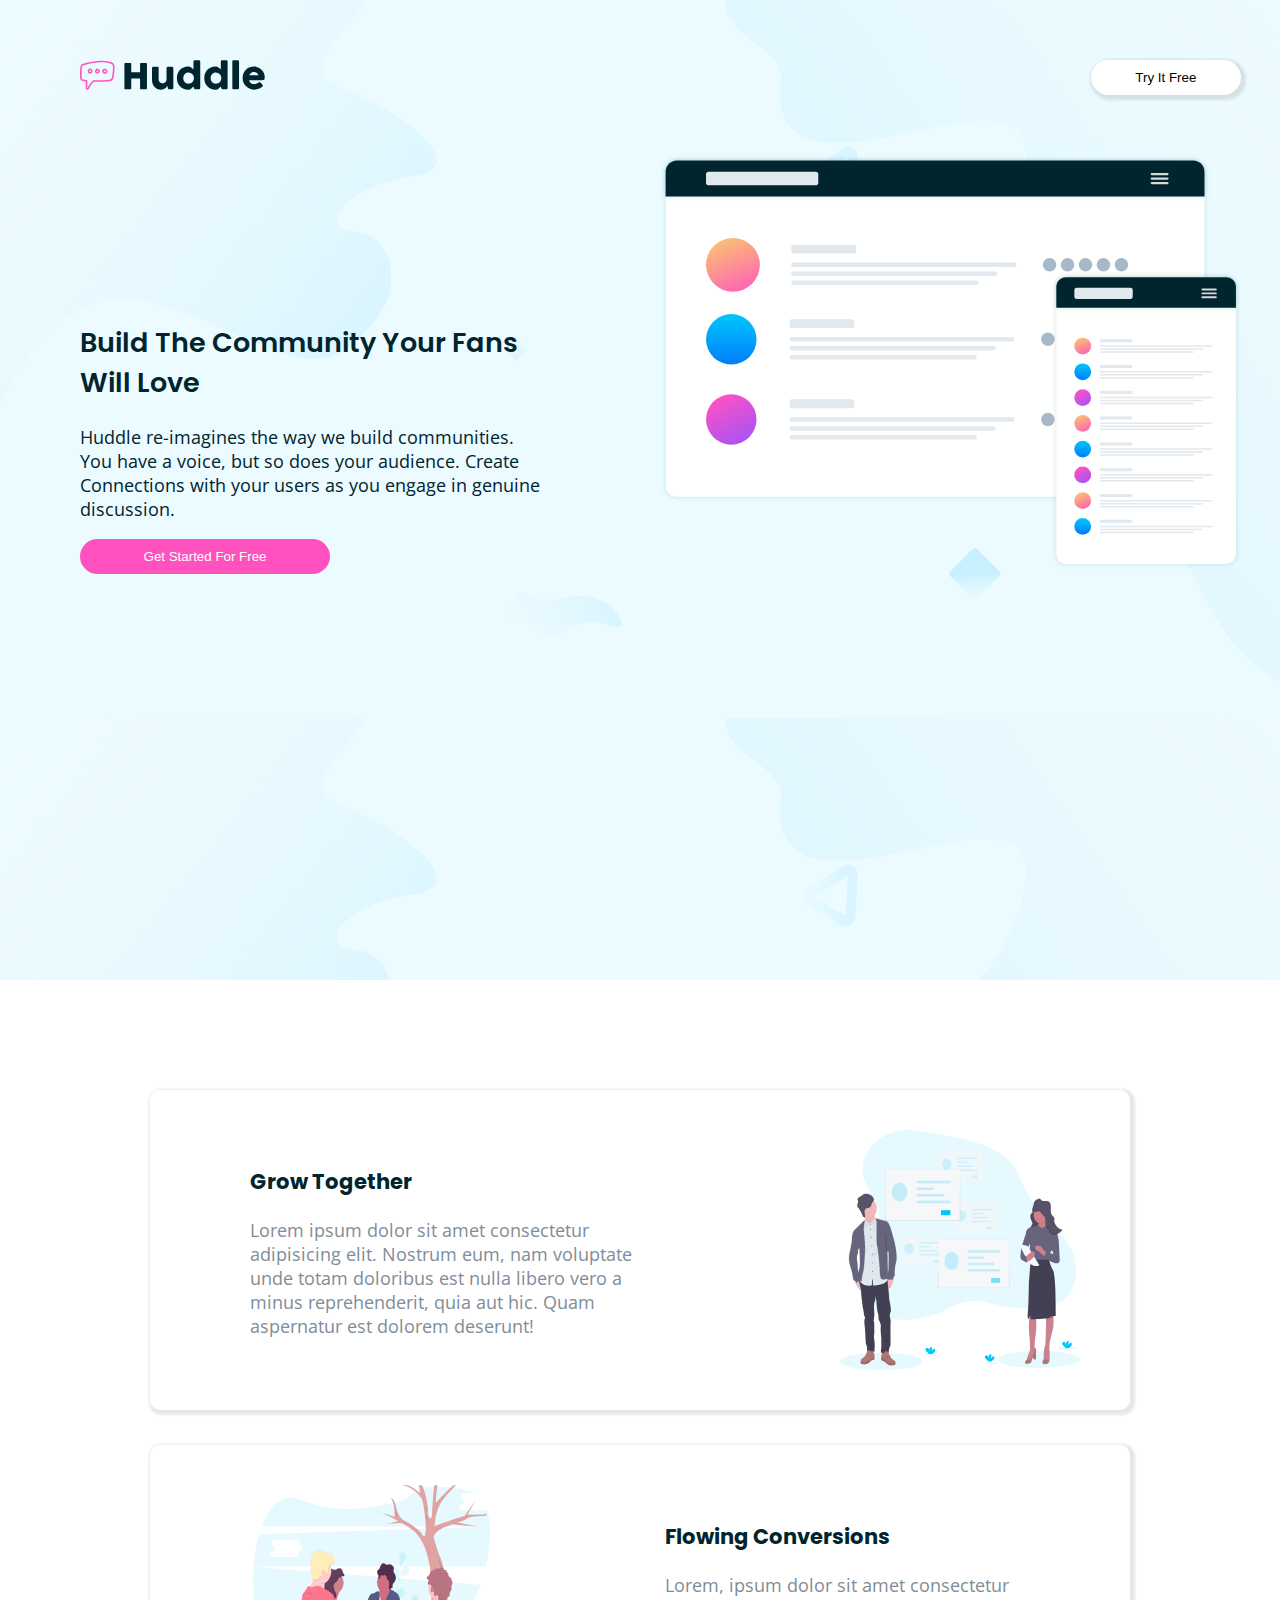
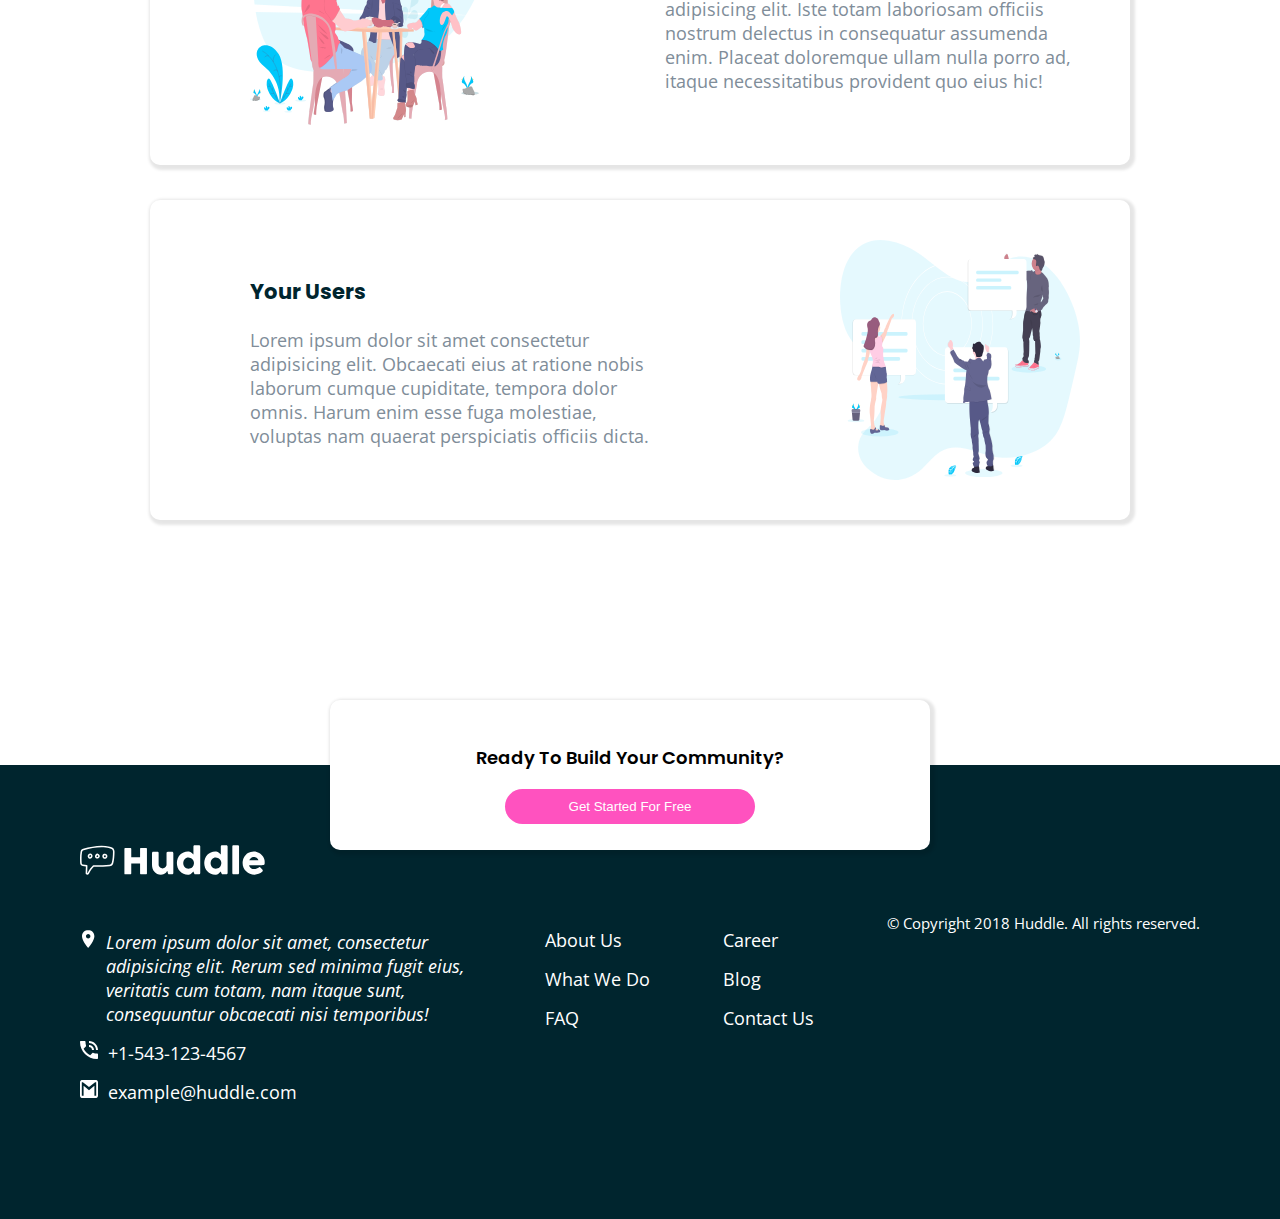
<file: index.html>
<!DOCTYPE html>
<html lang="en">
    <head>
        <meta charset="utf-8">
        <title></title>
        <link rel="stylesheet" type="text/css" href="zuri.css">
    </head>
    <body>
            <div id="hero-container">
                <div id="nav-bar">
                    <nav id="nav">
                        <div><img src="images/logo.svg" height="30px"/></div>
                        <button id="try-it">Try It Free</button>
                    </nav>
                </div>
               <div>
                    <div id="intro-container">
                        <div id="intro-div">
                            <h2 id="intro-title" class="big-text">Build The Community Your Fans Will Love</h2>
                            <p id="intro-paragraph">Huddle re-imagines the way we build communities. You have a voice, but so does your audience. Create Connections with your users as you engage in genuine discussion.</p>
                            <button class="main-cta-button">Get Started For Free</button>
                        </div>
                        <div id="intro-svg">
                            <img src="images/illustration-mockups.svg">
                        </div>
                    </div>
               </div>
            </div>
            <div id="info-cards">
                <div class="card">
                    <div class="card-text">
                        <h3 class="card-text-heading">Grow Together</h3>
                        <p>Lorem ipsum dolor sit amet consectetur adipisicing elit. Nostrum eum, nam voluptate unde totam doloribus est nulla libero vero a minus reprehenderit, quia aut hic. Quam aspernatur est dolorem deserunt!</p>
                    </div>
                    <div class="card-svg">
                        <img src="images/illustration-grow-together.svg" alt="">
                    </div>
                </div>
    
                <div class="card">
                    <div class="card-text">
                        <h3 class="card-text-heading">Flowing Conversions</h3>
                        <p>Lorem, ipsum dolor sit amet consectetur adipisicing elit. Iste totam laboriosam officiis nostrum delectus in consequatur assumenda enim. Placeat doloremque ullam nulla porro ad, itaque necessitatibus provident quo eius hic!</p>
                    </div>
                    <div class="card-svg">
                        <img src="images/illustration-flowing-conversation.svg" alt="">
                    </div>
                </div>
    
                <div class="card">
                    <div class="card-text">
                        <h3 class="card-text-heading">Your Users</h3>
                        <p>Lorem ipsum dolor sit amet consectetur adipisicing elit. Obcaecati eius at ratione nobis laborum cumque cupiditate, tempora dolor omnis. Harum enim esse fuga molestiae, voluptas nam quaerat perspiciatis officiis dicta.</p>                    </div>
                    <div class="card-svg">
                        <img src="images/illustration-your-users.svg" alt="">
                    </div>
                </div>
                
            </div>
            <div id="floating-div">
                <div>
                    <p class="big-text">Ready To Build Your Community?</p>
                    <button class="main-cta-button">Get Started For Free</button>
                </div>
            </div>
            <footer>
                <div>
                    <div style="margin-bottom: 30px;">
                        <img src="images/logo white copy.svg" height="30px"/>
                    </div>
                    <div id="footer-main">
                        <div style="width: 35%; padding: 20px 0; ">
                            <div class="footer-contact-icon">
                                <img  src="images/icon-location.svg" style="padding: 0 1.5px; width: 18px; height: 18px;"/><address>Lorem ipsum dolor sit amet, consectetur adipisicing elit. Rerum sed minima fugit eius, veritatis cum totam, nam itaque sunt, consequuntur obcaecati nisi temporibus!</address>
                            </div>
                            <div class="footer-contact-icon"> 
                                <img class="" src="images/icon-phone.svg"/><a href="tel:+15431234567">+1-543-123-4567</a> <br>
                            </div>
                            <div class="footer-contact-icon">
                                <img class="" src="images/icon-email.svg"/><a href="mailto:example@huddle.com">example@huddle.com</a>
                            </div>
                            
                        </div>
                        <!-- <div id="footer-links"> -->
                            <div>
                                <ol>
                                    <li><a>About Us</a></li>
                                    <li><a>What We Do</a></li>
                                    <li><a>FAQ</a></li>
                                </ol>
                            </div>
                            <div>
                                <ol>
                                    <li><a>Career</a></li>
                                    <li><a>Blog</a></li>
                                    <li><a>Contact Us</a></li>
                                </ol>
                            </div>
                            <div>
                                <i></i>
                                <i></i>
                                <i></i>
                                <small>&copy Copyright 2018 Huddle. All rights reserved.</small>
                            </div>
                        <!-- </div> -->
                    </div>
                </div>
            </footer>
        </div>
    </body>
</html>
</file>
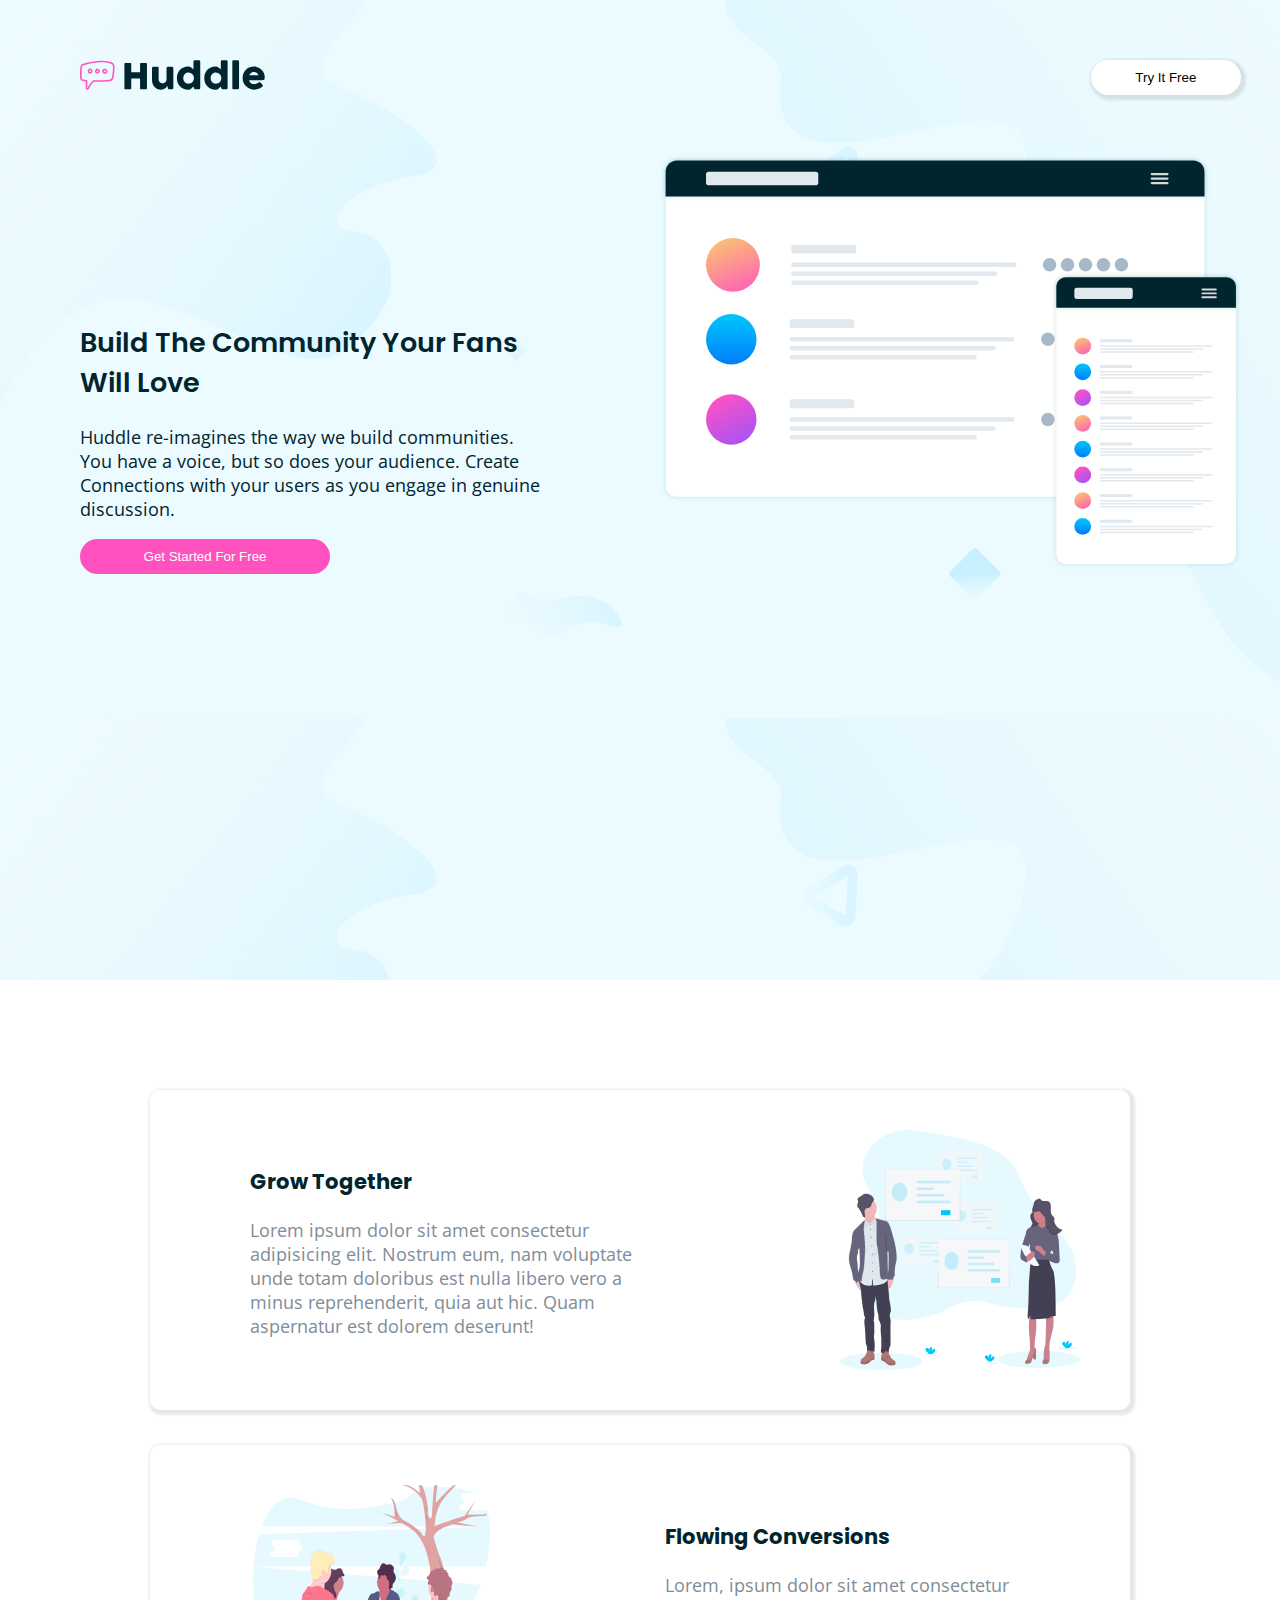
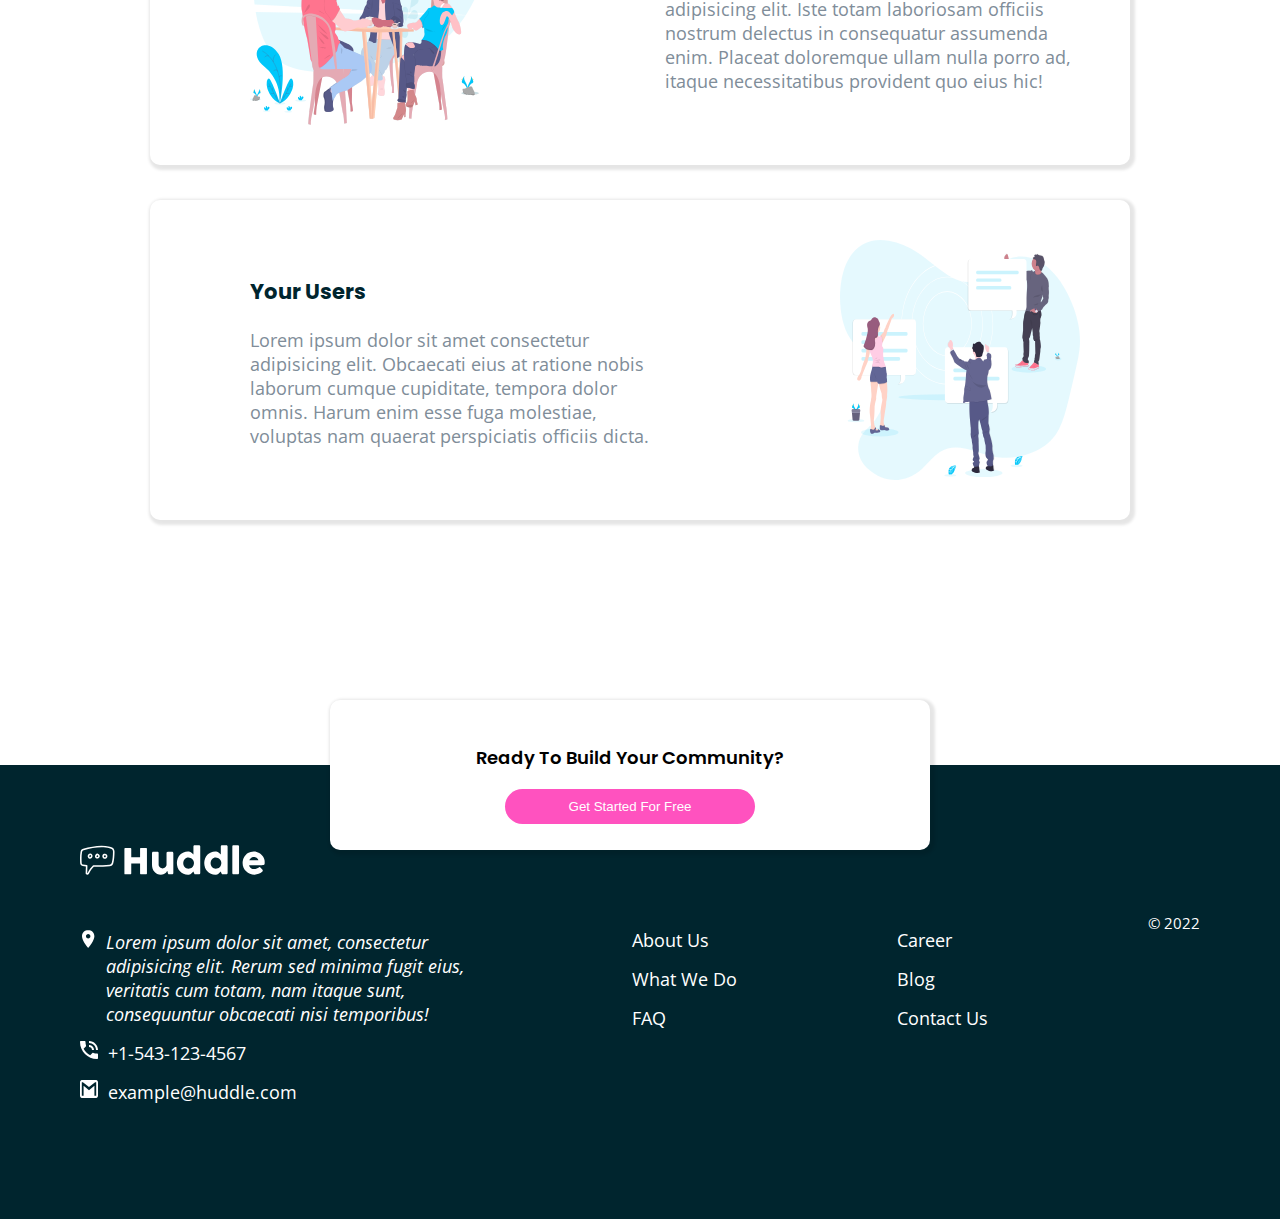
<file: zuri.html>
<!DOCTYPE html>
<html lang="en">
    <head>
        <meta charset="utf-8">
        <title></title>
        <link rel="stylesheet" type="text/css" href="zuri.css">
    </head>
    <body>
            <div id="hero-container">
                <div id="nav-bar">
                    <nav id="nav">
                        <div><img src="images/logo.svg" height="30px"/></div>
                        <button id="try-it">Try It Free</button>
                    </nav>
                </div>
               <div>
                    <div id="intro-container">
                        <div id="intro-div">
                            <h2 id="intro-title" class="big-text">Build The Community Your Fans Will Love</h2>
                            <p id="intro-paragraph">Huddle re-imagines the way we build communities. You have a voice, but so does your audience. Create Connections with your users as you engage in genuine discussion.</p>
                            <button class="main-cta-button">Get Started For Free</button>
                        </div>
                        <div id="intro-svg">
                            <img src="images/illustration-mockups.svg">
                        </div>
                    </div>
               </div>
            </div>
            <div id="info-cards">
                <div class="card">
                    <div class="card-text">
                        <h3 class="card-text-heading">Grow Together</h3>
                        <p>Lorem ipsum dolor sit amet consectetur adipisicing elit. Nostrum eum, nam voluptate unde totam doloribus est nulla libero vero a minus reprehenderit, quia aut hic. Quam aspernatur est dolorem deserunt!</p>
                    </div>
                    <div class="card-svg">
                        <img src="images/illustration-grow-together.svg" alt="">
                    </div>
                </div>
    
                <div class="card">
                    <div class="card-text">
                        <h3 class="card-text-heading">Flowing Conversions</h3>
                        <p>Lorem, ipsum dolor sit amet consectetur adipisicing elit. Iste totam laboriosam officiis nostrum delectus in consequatur assumenda enim. Placeat doloremque ullam nulla porro ad, itaque necessitatibus provident quo eius hic!</p>
                    </div>
                    <div class="card-svg">
                        <img src="images/illustration-flowing-conversation.svg" alt="">
                    </div>
                </div>
    
                <div class="card">
                    <div class="card-text">
                        <h3 class="card-text-heading">Your Users</h3>
                        <p>Lorem ipsum dolor sit amet consectetur adipisicing elit. Obcaecati eius at ratione nobis laborum cumque cupiditate, tempora dolor omnis. Harum enim esse fuga molestiae, voluptas nam quaerat perspiciatis officiis dicta.</p>                    </div>
                    <div class="card-svg">
                        <img src="images/illustration-your-users.svg" alt="">
                    </div>
                </div>
                
            </div>
            <div id="floating-div">
                <div>
                    <p class="big-text">Ready To Build Your Community?</p>
                    <button class="main-cta-button">Get Started For Free</button>
                </div>
            </div>
            <footer>
                <div>
                    <div style="margin-bottom: 30px;">
                        <img src="images/logo white copy.svg" height="30px"/>
                    </div>
                    <div id="footer-main">
                        <div style="width: 35%; padding: 20px 0; ">
                            <div class="footer-contact-icon">
                                <img  src="images/icon-location.svg" style="padding: 0 1.5px; width: 18px; height: 18px;"/><address>Lorem ipsum dolor sit amet, consectetur adipisicing elit. Rerum sed minima fugit eius, veritatis cum totam, nam itaque sunt, consequuntur obcaecati nisi temporibus!</address>
                            </div>
                            <div class="footer-contact-icon"> 
                                <img class="" src="images/icon-phone.svg"/><a href="tel:+15431234567">+1-543-123-4567</a> <br>
                            </div>
                            <div class="footer-contact-icon">
                                <img class="" src="images/icon-email.svg"/><a href="mailto:example@huddle.com">example@huddle.com</a>
                            </div>
                            
                        </div>
                        <!-- <div id="footer-links"> -->
                            <div>
                                <ol>
                                    <li><a>About Us</a></li>
                                    <li><a>What We Do</a></li>
                                    <li><a>FAQ</a></li>
                                </ol>
                            </div>
                            <div>
                                <ol>
                                    <li><a>Career</a></li>
                                    <li><a>Blog</a></li>
                                    <li><a>Contact Us</a></li>
                                </ol>
                            </div>
                            <div>
                                <i></i>
                                <i></i>
                                <i></i>
                                <small>&copy 2022</small>
                            </div>
                        <!-- </div> -->
                    </div>
                </div>
            </footer>
        </div>
    </body>
</html>
</file>
<file: zuri.css>
@import url('https://fonts.googleapis.com/css2?family=Open+Sans&family=Poppins&display=swap');

body{
    margin: 0;
    font-size: 18px;
    font-family: 'Open Sans', sans-serif;
}

#nav-bar{
    height: 75px;
    /* border: 1px solid purple; */
    background-color: transparent;
    width: 100%;
    display: flex;
    align-items: center;
}

nav{
    display: flex;
    justify-content: space-between;
    background-color: transparent;
    z-index: 2;
    width: 100%;
}
#try-it{
    background-color: white;
    border-radius: 20px;
    width: 150px;
    padding: 5px 10px;
    border: none;
    box-shadow: 2px 2px 3px 3px rgba(0, 0, 0, 0.1);
}
#hero-container{
    background-image: url('images/bg-hero-desktop.svg');
    background-color: hsl(193, 100%, 96%);
    height: 100vh;
    width: 90.69%;
    z-index: -1;
    padding: 40px 80px;
    align-items: center;
    
}
#intro-container{
    display: flex;
    /* border: 2px solid purple; */
    height: min-content;
    align-items: flex-end;
    justify-content: space-between;
    padding: 40px 0;
}
#intro-div{
    width: 40%;
    color: hsl(192, 100%, 9%);
}
.big-text{
    font-family: poppins;
    font-weight: 600;
    
}
.main-cta-button{
    width: 250px;
    color: white;
    border-radius: 20px;
    padding: 10px 25px;
    background-color: hsl(322, 100%, 66%);
    border: none;
}
#intro-svg{
    width: 50%;
    /* border: 2px solid black; */
}
#intro-svg > img{
    width: 100%;
}
#info-cards{
    background-color: white;
    padding: 110px 150px 210px;
    height: max-content;
    
    
}
.card-text-heading{
    color: hsl(192, 100%, 9%);
    font-weight: 700;
    font-family: 'Poppins', sans-serif;
}
.card-text{
    width: 50%;
    font-weight: 400;
    color:  hsl(208, 11%, 55%);
}
.card-svg{
    width: 50%;
    height: inherit;
    /* border: 2px solid blue; */
    display: flex;
    justify-content: flex-end;

}
.card-svg > img{
    width: 240px;
    height: 240px;
}
.card{
    box-shadow: 2px 2px 3px 3px rgba(0, 0, 0, 0.1);
    /* padding-left: 80px;
    padding-right: 30px; */
    padding: 40px 50px 40px 100px;
    border-radius: 10px;
    display: flex;
    margin-bottom: 35px;
    justify-content: space-between;
    align-items: center;
    height: 240px;
}
.card:nth-child(2){
    flex-direction: row-reverse;
    padding: 40px 50px 40px 100px;
    display: flex;
    justify-content: space-between;
}
.card:nth-child(2)> .card-svg{
    display: flex;
    justify-content: flex-start;
    width: 50%;
}
.card:nth-child(2)> .card-text{
    width: 50%;
}
#floating-div{
    width: 600px;
    height: 150px;
    background-color: white;
    box-shadow: 2px 2px 3px 3px rgba(0, 0, 0, 0.1);
    display: flex;
    border-radius: 10px;
    text-align: center;
    margin: auto;
    align-items: center;
    justify-content: center;
    z-index: 3;
    position: absolute;
    right: 350px;
    bottom: -1550px;

    /* box-shadow: 0,0,0,0 80%; */
}
footer{
    background-color: hsl(192, 100%, 9%);
    color: white;
    padding: 80px;
    /* position: absolute;
    bottom: 0; */
}
#footer-main{
    display:flex;
    /* border: 2px solid; */
    justify-content: space-between;
    
}
.footer-contact-icon{
    /* border: 2px solid; */
    display: flex;
    margin-bottom: 15px;
}
.footer-contact-icon > address{
    display: block;
    /* border: 2px solid; */
}
.footer-contact-icon > img,a{
    display: block;
    /* border: 2px solid; */
    color: white;
    text-decoration: none;
}
.footer-contact-icon > img{
    width: 18px;
    height: 18px;
    margin-right: 10px;
}
#footer-links{
    /* border: 2px solid; */
    display: flex;
}

li{
    list-style: none;
    margin-bottom: 15px;
}
ol{
    padding: 0;
}
</file>
